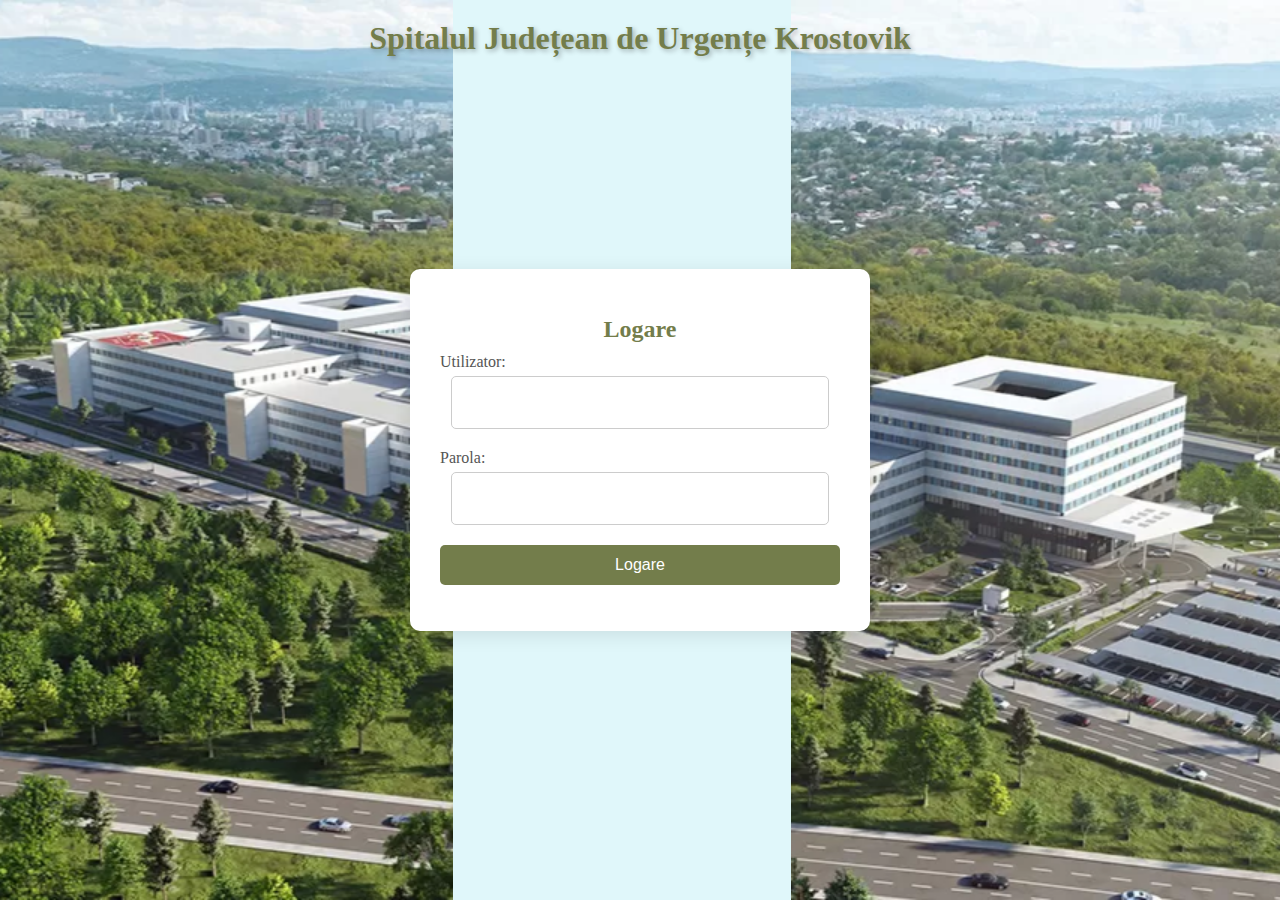
<file: index.html>
<!DOCTYPE html>
<html lang="ro">
<head>
    <meta charset="UTF-8">
    <meta name="viewport" content="width=device-width, initial-scale=1.0">
    <title>Pagina de Logare</title>
    <style>
        body {
            font-family: 'Times New Roman', serif; /* Font Times New Roman */
            margin: 0;
            padding: 0;
            background-color: #e0f7fa; /* Fundal deschis */
            display: flex;
            justify-content: center;
            align-items: center;
            height: 100vh; /* Întreaga înălțime a ferestrei */
            position: relative; /* Permite poziționarea absolută a imaginilor */
        }

        .image-left {
            position: absolute;
            left: 0; /* Poziționare la stânga */
            top: 0; /* Poziționare sus */
            height: 100%; /* Înălțimea imaginii pe întreaga pagină */
            width: auto; /* Lățimea automată pentru a menține proporțiile */
        }

        .image-right {
            position: absolute;
            right: 0; /* Poziționare la dreapta */
            top: 0; /* Poziționare sus */
            height: 100%; /* Înălțimea imaginii pe întreaga pagină */
            width: auto; /* Lățimea automată pentru a menține proporțiile */
        }

        .title {
            position: absolute;
            top: 20px; /* Poziționare sus */
            left: 50%; /* Centrare orizontală */
            transform: translateX(-50%); /* Ajustare pentru centrul orizontal */
            font-size: 32px; /* Mărimea titlului */
            color: #737d4b; /* Culoare titlu */
            text-align: center; /* Centrarea textului */
            z-index: 2; /* Asigură că titlul este deasupra imaginilor */
            text-shadow: 2px 2px 5px rgba(0, 0, 0, 0.3); /* Umbră pentru titlu */
            font-weight: bold; /* Font bold pentru titlu */
        }

        .login-container {
            width: 400px; /* Lățimea containerului */
            padding: 30px; /* Padding pentru container */
            background-color: #ffffff; /* Fundal alb pentru container */
            border-radius: 10px; /* Margini rotunjite pentru container */
            box-shadow: 0 4px 20px rgba(0, 0, 0, 0.1); /* Umbră pentru container */
            text-align: center; /* Centrarea textului */
            z-index: 1; /* Asigură că containerul este deasupra imaginilor */
        }

        h1 {
            color: #737d4b; /* Culoare titlu */
            margin-bottom: 10px; /* Spațiu sub titlu */
            font-size: 24px; /* Mărimea titlului */
        }

        h2 {
            color: #737d4b; /* Culoare subtitlu */
            margin-bottom: 20px; /* Spațiu sub subtitlu */
            font-size: 20px; /* Mărimea subtitlului */
        }

        label {
            display: block; /* Fiecare etichetă pe o linie nouă */
            margin-bottom: 5px; /* Spațiu între etichetă și câmp */
            color: #555; /* Culoare etichetă */
            text-align: left; /* Alinierea etichetei la stânga */
        }

        input[type="text"],
        input[type="password"] {
            width: 90%; /* Lățimea câmpurilor formularului */
            height: 35px; /* Înălțimea câmpurilor formularului */
            padding: 8px; /* Padding pentru câmpurile formularului */
            font-size: 14px; /* Mărimea textului pentru câmpurile formularului */
            border: 1px solid #ccc; /* Border gri deschis pentru câmpurile formularului */
            border-radius: 5px; /* Margini rotunjite pentru câmpurile formularului */
            margin-bottom: 20px; /* Spațiu între câmpuri */
            transition: border-color 0.3s; /* Tranziție pentru border */
            display: block; /* Fiecare câmp pe o linie nouă */
            margin-left: auto; /* Centrarea câmpului */
            margin-right: auto; /* Centrarea câmpului */
        }

        input:focus {
            border-color: #737d4b; /* Border verde la focus */
            outline: none; /* Elimină outline-ul implicit */
        }

        button {
            width: 100%; /* Lățimea butonului */
            height: 40px; /* Înălțimea butonului */
            padding: 10px; /* Padding pentru buton */
            font-size: 16px; /* Mărimea textului pentru buton */
            background-color: #737d4b; /* Fundal verde pentru buton */
            color: #ffffff; /* Text alb pentru buton */
            border: none; /* Fără border pentru buton */
            border-radius: 5px; /* Margini rotunjite pentru buton */
            cursor: pointer; /* Cursor pointer pentru buton */
            transition: background-color 0.3s; /* Tranziție pentru fundal */
        }

        button:hover {
            background-color: #5a5f3b; /* Fundal verde mai închis pentru buton la hover */
        }

        .error {
            color: red; /* Culoare roșie pentru mesajele de eroare */
            text-align: center; /* Centrarea mesajului de eroare */
            margin-top: 10px; /* Spațiu deasupra mesajului de eroare */
        }
    </style>
</head>
<body>
    <img src="st1.png" alt="Imagine Stanga" class="image-left">
    <img src="dr1.png" alt="Imagine Dreapta" class="image-right">
    
    <div class="title">Spitalul Județean de Urgențe Krostovik</div>
    
    <div class="login-container">
        <h1>Logare</h1>
        <form id="loginForm">
            <label for="username">Utilizator:</label>
            <input type="text" id="username" required>
            <label for="password">Parola:</label>
            <input type="password" id="password" required>
            <button type="submit">Logare</button>
        </form>
        <p id="error-message" class="error"></p>
    </div>

    <script>
        document.getElementById('loginForm').addEventListener('submit', function(event) {
            event.preventDefault();

            const username = document.getElementById('username').value;
            const password = document.getElementById('password').value;

            // Verificarea utilizatorului și parolei
            if (username === 'SJUK-UPU' && password === 'Krosto@upu2025') {
                window.location.href = 'UPU01.html'; // Redirecționare către pagina UPU
            } else if (username === 'ADMIN2025SJUK' && password === '@dminSJUK2025') {
                window.location.href = 'Admin02.html'; // Redirecționare către pagina Admin
            } else {
                document.getElementById('error-message').textContent = 'Utilizator sau parolă incorectă!';
            }
        });
    </script>
</body>
</html>
</file>
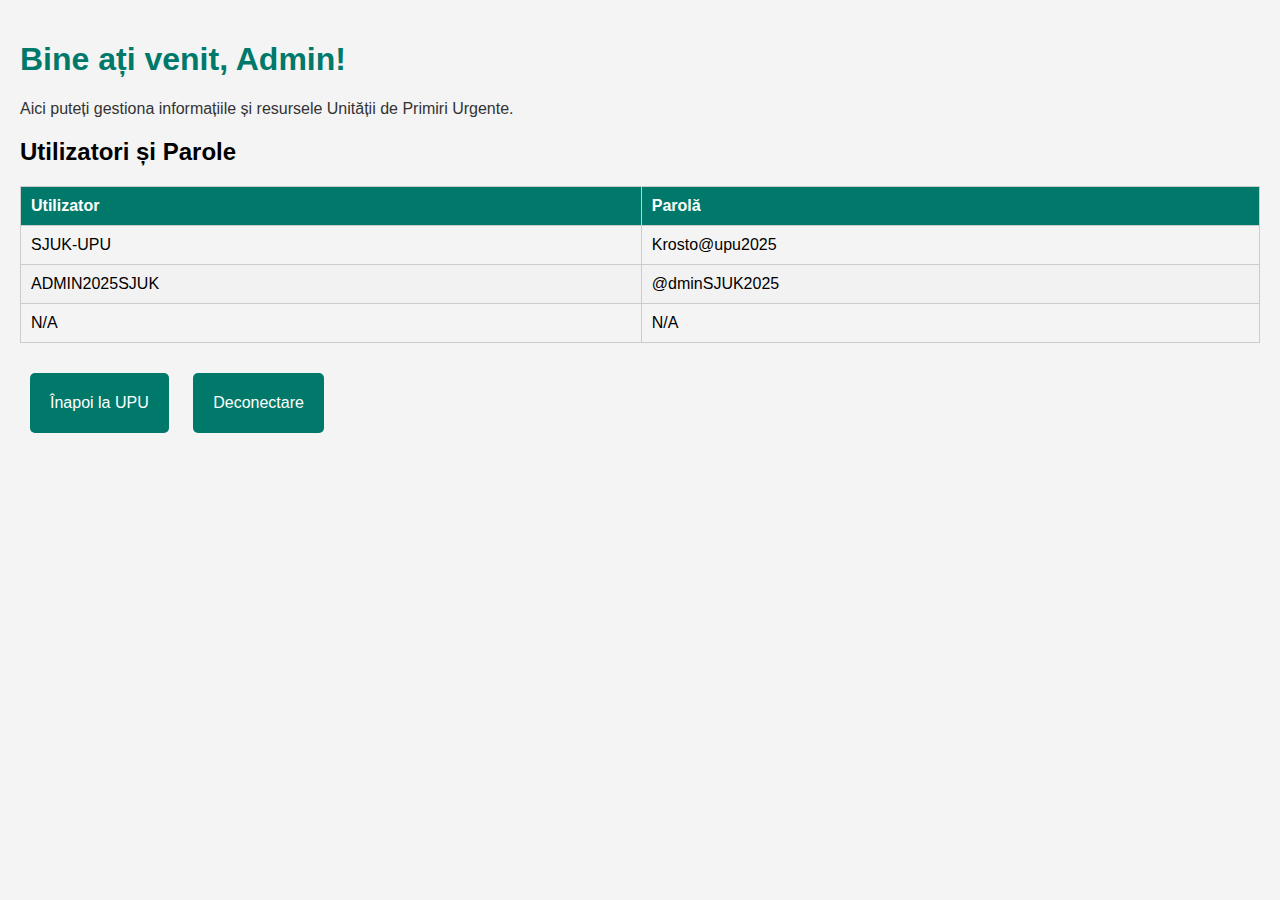
<file: Admin02.html>
<!DOCTYPE html>
<html lang="ro">
<head>
    <meta charset="UTF-8">
    <meta name="viewport" content="width=device-width, initial-scale=1.0">
    <title>Admin - Unitate Primiri Urgente</title>
    <style>
        body {
            font-family: 'Arial', sans-serif;
            background-color: #f4f4f4; /* Fundal deschis */
            margin: 0;
            padding: 20px;
        }

        h1 {
            color: #00796b; /* Verde închis pentru titlu */
        }

        p {
            color: #333; /* Gri închis pentru text */
        }

        /* Stiluri pentru tabel */
        table {
            width: 100%;
            border-collapse: collapse; /* Elimină spațiile dintre celule */
            margin-top: 20px;
        }

        th, td {
            border: 1px solid #cccccc; /* Margini pentru celule */
            padding: 10px; /* Padding pentru celule */
            text-align: left; /* Aliniere la stânga */
        }

        th {
            background-color: #00796b; /* Fundal verde închis pentru antet */
            color: white; /* Text alb pentru antet */
        }

        tr:nth-child(even) {
            background-color: #f2f2f2; /* Fundal gri deschis pentru rândurile pare */
        }

        /* Stiluri pentru un meniu simplu */
        .menu {
            margin-top: 20px;
        }

        .menu a {
            display: inline-block;
            margin: 10px;
            padding: 10px 20px;
            background-color: #00796b; /* Verde închis pentru buton */
            color: white;
            text-decoration: none;
            border-radius: 5px;
            transition: background-color 0.3s;
            height: 40px; /* Înălțime fixă pentru butoane */
            line-height: 40px; /* Alinierea textului vertical */
        }

        .menu a:hover {
            background-color: #004d40; /* Verde mai închis la hover */
        }
    </style>
</head>
<body>
    <h1>Bine ați venit, Admin!</h1>
    <p>Aici puteți gestiona informațiile și resursele Unității de Primiri Urgente.</p>

    <h2>Utilizatori și Parole</h2>
    <table>
        <thead>
            <tr>
                <th>Utilizator</th>
                <th>Parolă</th>
            </tr>
        </thead>
        <tbody>
            <tr>
                <td>SJUK-UPU</td>
                <td>Krosto@upu2025</td>
            </tr>
            <tr>
                <td>ADMIN2025SJUK</td>
                <td>@dminSJUK2025</td>
            </tr>
            <tr>
                <td>N/A</td>
                <td>N/A</td>
            </tr>
            <!-- Poți adăuga mai mulți utilizatori aici -->
        </tbody>
    </table>

    <div class="menu">
        <a href="UPU01.html">Înapoi la UPU</a>
        <a href="index.html">Deconectare</a> <!-- Redirecționare către pagina de logare -->
    </div>
</body>
</html>
</file>
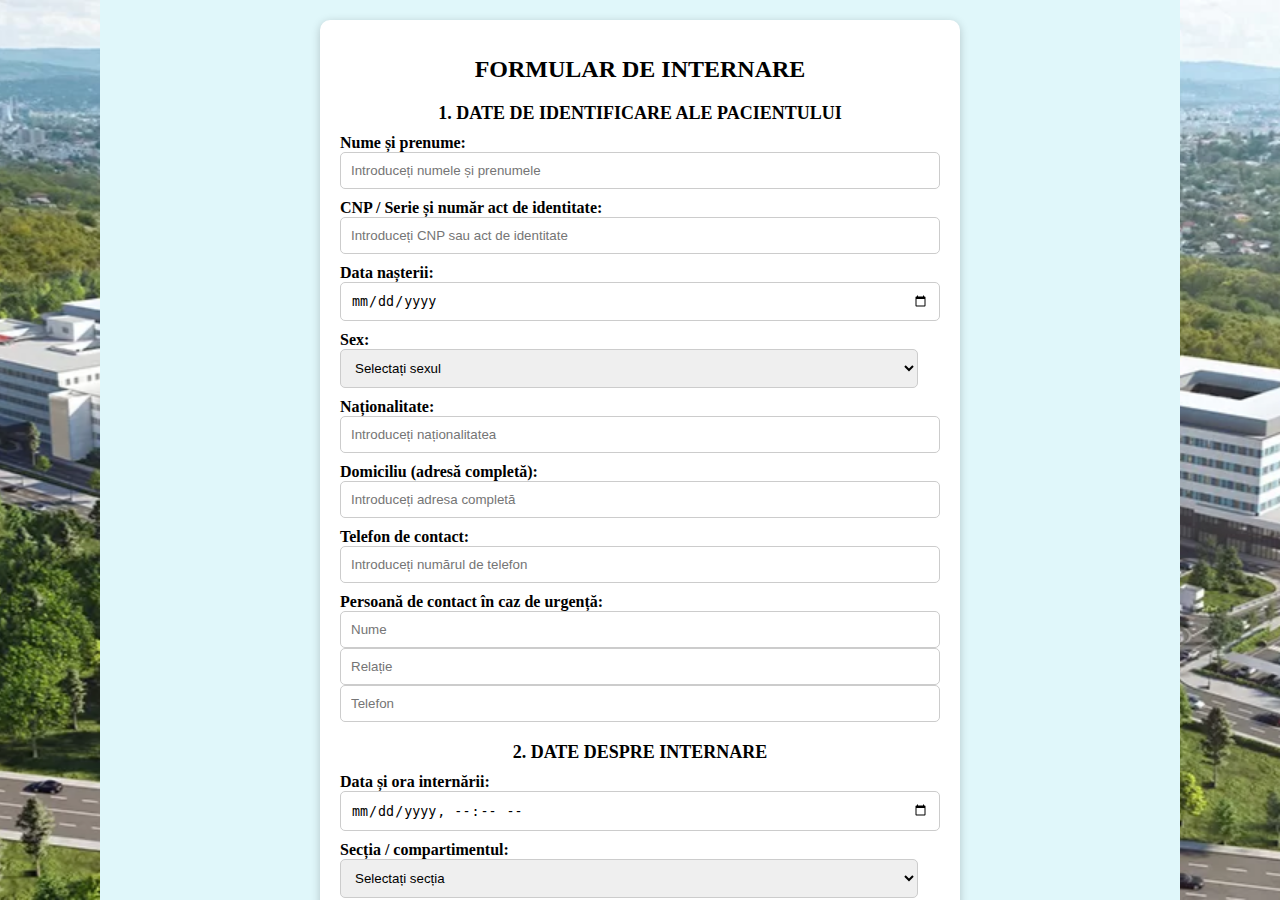
<file: internare.upu.html>
<!DOCTYPE html>
<html lang="ro">
<head>
    <meta charset="UTF-8">
    <meta name="viewport" content="width=device-width, initial-scale=1.0">
    <title>Formular de Internare Pacienți</title>
    <style>
        body {
            font-family: 'Times New Roman', serif; /* Fontul paginii */
            margin: 0; /* Elimină marginile implicite */
            padding: 0; /* Elimină padding-ul */
            background-color: #e0f7fa; /* Fundal colorat */
            display: flex; /* Folosește flexbox pentru aliniere */
            height: 100vh; /* Întreaga înălțime a ferestrei */
        }
        .side-image {
            width: 100px; /* Lățimea imaginilor laterale */
            height: 100%; /* Întreaga înălțime a ferestrei */
            object-fit: cover; /* Asigură că imaginea se potrivește bine */
        }
        .form-container {
            flex: 1; /* Permite formularului să ocupe tot spațiul disponibil */
            display: flex; /* Folosește flexbox pentru a centra formularul */
            justify-content: center; /* Centrează formularul pe orizontală */
            align-items: flex-start; /* Aliniază formularul la începutul containerului */
            padding: 20px; /* Padding pentru formular */
            overflow-y: auto; /* Permite derularea verticală */
        }
        .container {
            width: 100%; /* Lățimea formularului */
            max-width: 600px; /* Lățimea maximă a formularului */
            background: white; /* Fundal alb pentru formular */
            padding: 20px; /* Padding pentru formular */
            border-radius: 10px; /* Colțuri rotunjite */
            box-shadow: 0 2px 10px rgba(0, 0, 0, 0.2); /* Umbra pentru formular */
        }
        h1, h2 {
            text-align: center;
        }
        h1 {
            font-size: 24px;
            margin-bottom: 20px;
        }
        h2 {
            font-size: 18px;
            margin-top: 20px;
            margin-bottom: 10px;
        }
        .section {
            margin-bottom: 20px;
        }
        .field {
            margin-bottom: 10px;
        }
        .field label {
            display: block;
            font-weight: bold;
        }
        .field input, .field textarea, .field select {
            width: calc(100% - 22px); /* Ajustăm lățimea pentru a se potrivi cu padding-ul */
            padding: 10px;
            border: 1px solid #ccc;
            border-radius: 5px;
        }
        .field textarea {
            height: 60px;
        }
        .signature {
            display: flex;
            justify-content: space-between;
            margin-top: 40px;
        }
        .signature div {
            flex: 1; /* Fiecare div ocupă un spațiu egal */
            margin-right: 10px; /* Spațiu între semnături */
        }
        .signature div:last-child {
            margin-right: 0; /* Elimină margin-right pentru ultimul div */
        }
        .radio-group {
            display: flex;
            justify-content: space-around; /* Aliniază butoanele radio pe orizontală */
            margin-top: 10px; /* Spațiu deasupra grupului de butoane radio */
        }
        @media print {
            body {
                margin: 0;
            }
            .container {
                box-shadow: none;
            }
        }
    </style>
</head>
<body>

<img src="st1.png" alt="Imagine Stânga" class="side-image"> <!-- Imaginea din stânga -->

<div class="form-container">
    <div class="container">
        <h1>FORMULAR DE INTERNARE</h1>

        <div class="section">
            <h2>1. DATE DE IDENTIFICARE ALE PACIENTULUI</h2>
            <div class="field">
                <label>Nume și prenume:</label>
                <input type="text" placeholder="Introduceți numele și prenumele">
            </div>
            <div class="field">
                <label>CNP / Serie și număr act de identitate:</label>
                <input type="text" placeholder="Introduceți CNP sau act de identitate">
            </div>
            <div class="field">
                <label>Data nașterii:</label>
                <input type="date">
            </div>
            <div class="field">
                <label>Sex:</label>
                <select>
                    <option value="">Selectați sexul</option>
                    <option value="masculin">Masculin</option>
                    <option value="feminin">Feminin</option>
                    <option value="altul">Altul</option>
                </select>
            </div>
            <div class="field">
                <label>Naționalitate:</label>
                <input type="text" placeholder="Introduceți naționalitatea">
            </div>
            <div class="field">
                <label>Domiciliu (adresă completă):</label>
                <input type="text" placeholder="Introduceți adresa completă">
            </div>
            <div class="field">
                <label>Telefon de contact:</label>
                <input type="text" placeholder="Introduceți numărul de telefon">
            </div>
            <div class="field">
                <label>Persoană de contact în caz de urgență:</label>
                <input type="text" placeholder="Nume">
                <input type="text" placeholder="Relație">
                <input type="text" placeholder="Telefon">
            </div>
        </div>

        <div class="section">
            <h2>2. DATE DESPRE INTERNARE</h2>
            <div class="field">
                <label>Data și ora internării:</label>
                <input type="datetime-local">
            </div>
            <div class="field">
                <label>Secția / compartimentul:</label>
                <select>
                    <option value=""> Selectați secția</option>
                    <option value="cardiologie">Cardiologie</option>
                    <option value="neurologie">Neurologie</option>
                    <option value="chirurgie">Chirurgie</option>
                    <option value="pediatrie">Pediatrie</option>
                    <option value="ortopedie">Ortopedie</option>
                    <option value="medicina_interna">Medicină Internă</option>
                </select>
            </div>
            <div class="field">
                <label>Tipul internării:</label>
                <select>
                    <option value="">Selectați tipul internării</option>
                    <option value="urgenta">Internare de urgență</option>
                </select>
            </div>
            <div class="field">
                <label>Motivul internării:</label>
                <input type="text" placeholder="Introduceți motivul">
            </div>
            <div class="field">
                <label>Medicul curant:</label>
                <input type="text" placeholder="Introduceți numele medicului">
            </div>
            <div class="field">
                <label>Diagnosticul la internare (prezumtiv):</label>
                <input type="text" placeholder="Introduceți diagnosticul">
            </div>
            <div class="field">
                <label>Metoda de prezentare:</label>
                <select>
                    <option value="">Selectați metoda de trimitere</option>
                    <option value="prezentare_directa">Prezentare directă</option>
                    <option value="trimitere_med_familie">Trimitere de la medicul de familie</option>
                    <option value="transfer_interspitalicesc">Transfer interspitalicesc</option>
                    <option value="ambulanta">Ambulanța</option>
                    <option value="smurd">SMURD</option>
                    <option value="anp">ANP (penitenciar)</option>
                    <option value="igpr">IGPR (Inspectoratul General al Poliției Române)</option>
                </select>
            </div>
        </div>

        <div class="section">
            <h2>3. ISTORIC MEDICAL</h2>
            <div class="field">
                <label>Antecedente personale patologice:</label>
                <textarea placeholder="Introduceți antecedentele personale patologice"></textarea>
            </div>
            <div class="field">
                <label>Antecedente heredocolaterale:</label>
                <textarea placeholder="Introduceți antecedentele heredocolaterale"></textarea>
            </div>
            <div class="field">
                <label>Istoric de boli infecțioase și vaccinări:</label>
                <textarea placeholder="Introduceți istoricul de boli infecțioase și vaccinări"></textarea>
            </div>
            <div class="field">
                <label>Consumul de substanțe:</label>
                <textarea placeholder="Introduceți informații despre consumul de substanțe"></textarea>
            </div>
        </div>

        <div class="section">
            <h2>4. EXAMEN CLINIC LA INTERNARE</h2>
            <div class="field">
                <label>Status general:</label>
                <input type="text" placeholder="Conștient / Orientat / Dezorientat">
            </div>
            <div class="field">
                <label>Semne vitale:</label>
                <textarea placeholder="Introduceți semnele vitale (tensiune arterială, puls, frecvență respiratorie, temperatură)"></textarea>
            </div>
            <div class="field">
                <label>Aspect tegumente și mucoase:</label>
                <textarea placeholder="Introduceți aspectul tegumentelor și mucoaselor"></textarea>
            </div>
            <div class="field">
                <label>Starea aparatului cardiovascular:</label>
                <textarea placeholder="Introduceți starea aparatului cardiovascular"></textarea>
            </div>
            <div class="field">
                <label>Starea aparatului respirator:</label>
                <textarea placeholder="Introduceți starea aparatului respirator"></textarea>
            </div>
            <div class="field">
                <label>Starea aparatului digestiv:</label>
                <textarea placeholder="Introduceți starea aparatului digestiv"></textarea>
            </div>
            <div class="field">
                <label>Starea aparatului renal:</label>
                <textarea placeholder="Introduceți starea aparatului renal"></textarea>
            </div>
            <div class="field">
                <label>Starea neurologică:</label>
                <textarea placeholder="Introduceți starea neurologică"></textarea>
            </div>
            <div class="field">
                <label>Alte semne clinice relevante:</label>
                <textarea placeholder="Introduceți alte semne clinice relevante"></textarea>
            </div>
        </div>

        <div class="section">
            <h2>5. INVESTIGAȚII PARACLINICE LA INTERNARE</h2>
            <div class="field">
                <label>Analize de laborator solicitate:</label>
                <textarea placeholder="Introduceți analizele de laborator solicitate"></textarea>
            </div>
            <div class="field">
                <label>Examene imagistice indicate:</label>
                <textarea placeholder="Introduceți examenele imagistice indicate"></textarea>
            </div>
            <div class="field">
                <label>Alte investigații necesare:</label>
                <textarea placeholder="Introduceți alte investigații necesare"></textarea>
            </div>
        </div>

        <div class="section">
            <h2>6. PLAN DE TRATAMENT ȘI ÎNGRIJIRI MEDICALE</h2>
            <div class="field">
                <label>Medicația inițială administrată:</label>
                <textarea placeholder="Introduceți medicația inițială administrată"></textarea>
            </div>
            <div class="field">
                <label>Proceduri sau intervenții planificate:</label>
                <textarea placeholder="Introduceți procedurile sau intervențiile planificate"></textarea>
            </div>
            <div class="field">
                <label>Regim igieno-dietetic recomandat:</label>
                <textarea placeholder="Introduceți regimul igieno-dietetic recomandat"></textarea>
            </div>
        </div>

        <div class="section">
            <h2>7. CONSIMȚĂMÂNT INFORMAT</h2>
            <div class="field">
                <label>Confirmare că pacientul a fost informat despre diagnosticul prezumtiv, tratament și riscuri:</label>
                <div class="radio-group">
                    <label><input type="radio" name="consent" value="da"> Da</label>
                    <label><input type="radio" name="consent" value="nu"> Nu</label>
                </div>
            </div>
            <div class="field signature">
                <div style="flex: 1; margin-right: 10px;">
                    <label>Semnătura pacientului / aparținătorului:</label>
                    <input type="text" placeholder="Semnătura" style="width: 100%;">
                </div>
                <div style="flex: 1;">
                    <label>Semnătura medicului curant:</label>
                    <input type="text" placeholder="Semnătura" style="width: 100%;">
                </div>
            </div>
        </div>

        <div class="section">
            <h2>8. OBSERVAȚII ȘI MENȚIUNI SUPLIMENTARE</h2>
            <div class="field">
                <label>Note privind evoluția imediată a pacientului:</label>
                <textarea placeholder="Introduceți notele privind evoluția pacientului"></textarea>
            </div>
            <div class="field">
                <label>Alte informații relevante pentru caz:</label>
                <textarea placeholder="Introduceți alte informații relevante"></textarea>
            </div>
        </div>

        <div class="section">
            <h2>9. DATE ADMINISTRATIVE</h2>
            <div class="field">
                <label>Codul de internare:</label>
                <input type="text" placeholder="Introduceți codul de internare">
            </div>
            <div class="field">
                <label>Asigurare medicală:</label>
                <input type="text" placeholder="CAS / privat / neasigurat">
            </div>
            <div class="field">
                <label>Costuri estimate ale îngrijirii (dacă este aplicabil):</label>
                <input type="text" placeholder="Introduceți costurile estimate">
            </div>
            <div class="field signature">
                <div>
                    <label>Semnătura și parafa medicului care efectuează internarea:</label>
                    <input type="text" placeholder="Semnătura și parafa" style="width: 100%;">
                </div>
            </div>
        </div>
    </div>
</div>

<img src="dr1.png" alt="Imagine Dreapta" class="side-image"> <!-- Imaginea din dreapta -->

<script>
    // Obține luna curentă
    const date = new Date();
    const options = { month: 'long' };
    const lunaCurenta = date.toLocaleDateString('ro-RO', options);
    
    // Setează titlul paginii
    document.title = `FORMULAR DE INTERNARE ${lunaCurenta.toUpperCase()}`;
</script>

</body>
</html>
</file>
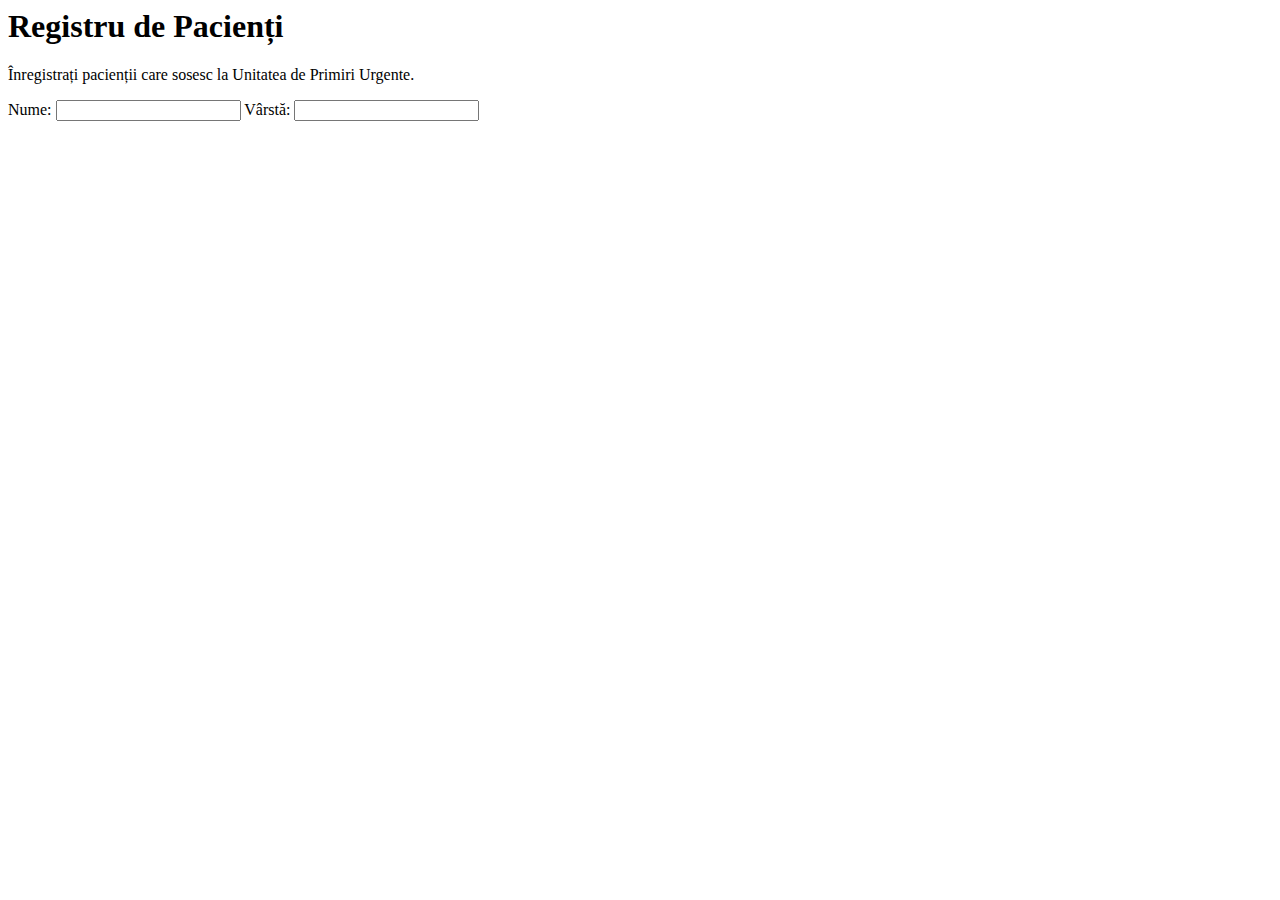
<file: Registru.html>
<html>
    <body>
        <h1>Registru de Pacienți</h1>
        <p>Înregistrați pacienții care sosesc la Unitatea de Primiri Urgente.</p>   
        <form id="registerForm">
            <label for="name">Nume:</label>
            <input type="text" id="name" required>
            <label for="age">Vârstă:</label>
            <input type="number" id="age" required>
    </form>
    </body>
    </html>
</file>
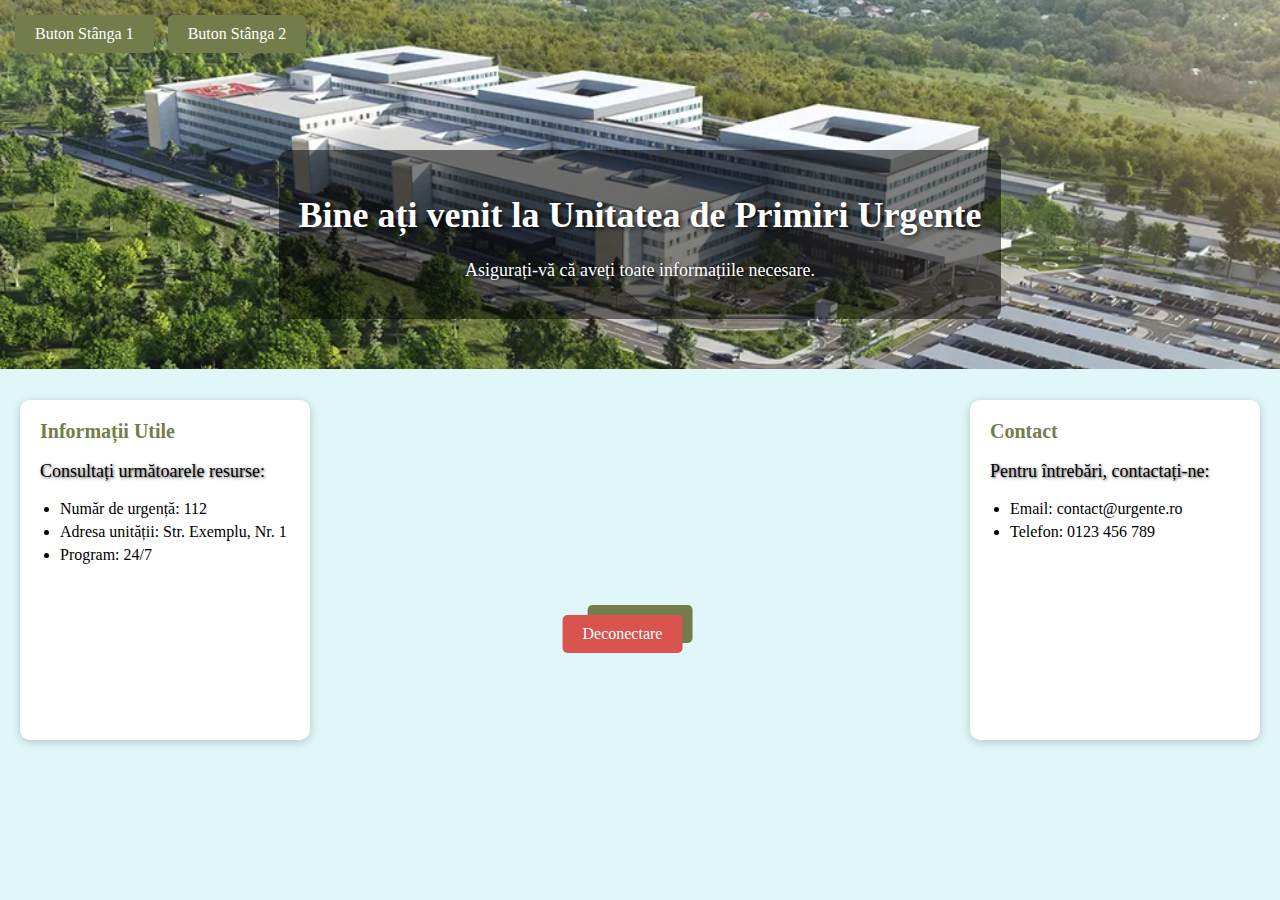
<file: UPU01.html>
<!DOCTYPE html>
<html lang="ro">
<head>
    <meta charset="UTF-8">
    <meta name="viewport" content="width=device-width, initial-scale=1.0">
    <title>Unitate Primiri Urgente</title>
    <style>
        body {
            font-family: 'Times New Roman', serif; /* Font Times New Roman */
            margin: 0;
            padding: 0;
            background-color: #e0f7fa; /* Fundal deschis */
        }

        .welcome-container {
            position: relative; /* Permite poziționarea absolută a textului */
            text-align: center;
            padding: 50px;
            color: white; /* Text alb pentru contrast */
        }

        .background-image {
            position: absolute;
            top: 0;
            left: 0;
            width: 100%;
            height: 100%;
            background-image: url('image1.png'); /* Imaginea de fundal */
            background-size: cover; /* Acoperă întregul container */
            background-position: center; /* Centrează imaginea */
            z-index: -1; /* Pune imaginea în spatele textului */
        }

        .text-overlay {
            background-color: rgba(0, 0, 0, 0.5); /* Fundal semi-transparent */
            padding: 20px; /* Padding pentru text */
            border-radius: 10px; /* Margini rotunjite pentru fundal */
            display: inline-block; /* Permite centrare */
            margin-top: 100px; /* Muta caseta mai jos */
        }

        h1 {
            font-size: 36px;
            text-shadow: 2px 2px 4px rgba(0, 0, 0, 0.7); /* Umbră pentru text */
        }

        p {
            font-size: 18px;
            text-shadow: 1px 1px 3px rgba(0, 0, 0, 0.7); /* Umbră pentru text */
        }

        /* Stiluri pentru butoane */
        .button {
            display: inline-block;
            padding: 10px 20px; /* Dimensiuni originale pentru butoane */
            font-size: 16px; /* Mărimea textului butoanelor originale */
            color: white;
            text-decoration: none;
            border-radius: 5px;
            margin: 5px; /* Spațiu între butoane */
            transition: background-color 0.3s;
            background-color: #737d4b; /* Culoarea specificată pentru butoane */
        }

        .logout-button {
            position: absolute;
            top: 10px; /* Poziționare mai sus */
            right: 10px; /* Poziționare mai aproape de margine */
            background-color: #d9534f; /* Roșu mai calm pentru butonul de deconectare */
        }

        .logout-button:hover {
            background-color: #c9302c; /* Roșu mai închis la hover */
        }

        .left-buttons {
            position: absolute;
            top: 10px; /* Poziționare mai sus */
            left: 10px; /* Poziționare mai aproape de margine */
        }

        .left-buttons .button:hover {
            background-color: #5a5f3b; /* Culoare mai închisă la hover */
        }

        /* Stiluri pentru casetele laterale */
        .sidebar {
            position: absolute;
            top: 400px; /* Poziționare mai jos */
            width: 250px; /* Lățimea casetelor */
            padding: 20px; /* Padding pentru casete */
            background-color: #ffffff; /* Fundal alb pentru casete */
            border-radius: 10px; /* Margini rotunjite pentru casete */
            box-shadow: 0 2px 10px rgba(0, 0, 0, 0.2); /* Umbră pentru casete */
            font-size: 16px; /* Mărimea textului */
            color: #000; /* Culoare text neagră pentru casete */
            min-height: 300px; /* Înălțimea minimă a casetelor pentru a se asigura că textul încapă */
            text-align: left; /* Aliniere la stânga */
        }

        .left-sidebar {
            left: 20px; /* Poziționare în stânga */
        }

        .right-sidebar {
            right: 20px; /* Poziționare în dreapta */
        }

        .sidebar h2 {
            color: #737d4b; /* Culoare titlu pentru casete */
            margin-top: 0; /* Elimină marginea de sus */
            font-size: 20px; /* Mărimea titlului */
        }

        .sidebar p {
            color: #000; /* Culoare text neagră pentru casete */
        }

        .sidebar ul {
            list-style-type: disc; /* Folosește bulinute pentru listă */
            padding-left: 20px; /* Adaugă un padding la stânga pentru listă */
        }

        .sidebar li {
            margin: 5px 0; /* Spațiu între elementele listei */
            color: #000; /* Culoare text neagră pentru elementele listei */
        }

        .button-container {
            position: absolute;
            top: 600px; /* Poziționare jos */
            left: 50%; /* Centrare orizontală */
            transform: translateX(-50%); /* Ajustare pentru centrul orizontal */
            display: flex; /* Folosește flexbox pentru a alinia buto anele */
            justify-content: center; /* Centrează butoanele */
            flex-wrap: wrap; /* Permite rânduri multiple pentru butoane */
        }

        /* Stiluri responsiv */
        @media (max-width: 768px) {
            h1 {
                font-size: 28px; /* Dimensiune mai mică pentru titlu pe ecrane mici */
            }

            p {
                font-size: 16px; /* Dimensiune mai mică pentru paragrafe pe ecrane mici */
            }

            .welcome-container {
                padding: 20px; /* Padding mai mic pe ecrane mici */
            }

            .text-overlay {
                font-size: 16px; /* Dimensiune mai mică pentru textul din overlay */
            }

            .button {
                padding: 8px 16px; /* Dimensiuni mai mici pentru butoane pe ecrane mici */
                font-size: 14px; /* Dimensiune mai mică pentru textul butoanelor */
            }

            .sidebar {
                width: 100%; /* Lățime completă pentru casete pe ecrane mici */
                position: relative; /* Poziționare relativă pe ecrane mici */
                top: auto; /* Resetează poziția pe ecrane mici */
                margin: 10px 0; /* Adaugă margine între casete */
            }

            .button-container {
                flex-direction: column; /* Aranjează butoanele pe verticală pe ecrane mici */
            }
        }
    </style>
</head>
<body>
    <div class="welcome-container">
        <div class="background-image"></div>
        <div class="text-overlay">
            <h1>Bine ați venit la Unitatea de Primiri Urgente</h1>
            <p>Asigurați-vă că aveți toate informațiile necesare.</p>
            <div class="button-container">
                <a href="#" class="button">Informații</a>
                <a href="#" class="button logout-button">Deconectare</a>
            </div>
        </div>
    </div>
    <div class="left-buttons">
        <a href="#" class="button">Buton Stânga 1</a>
        <a href="#" class="button">Buton Stânga 2</a>
    </div>
    <div class="left-sidebar sidebar">
        <h2>Informații Utile</h2>
        <p>Consultați următoarele resurse:</p>
        <ul>
            <li>Număr de urgență: 112</li>
            <li>Adresa unității: Str. Exemplu, Nr. 1</li>
            <li>Program: 24/7</li>
        </ul>
    </div>
    <div class="right-sidebar sidebar">
        <h2>Contact</h2>
        <p>Pentru întrebări, contactați-ne:</p>
        <ul>
            <li>Email: contact@urgente.ro</li>
            <li>Telefon: 0123 456 789</li>
        </ul>
    </div>
</body>
</html>
</file>
